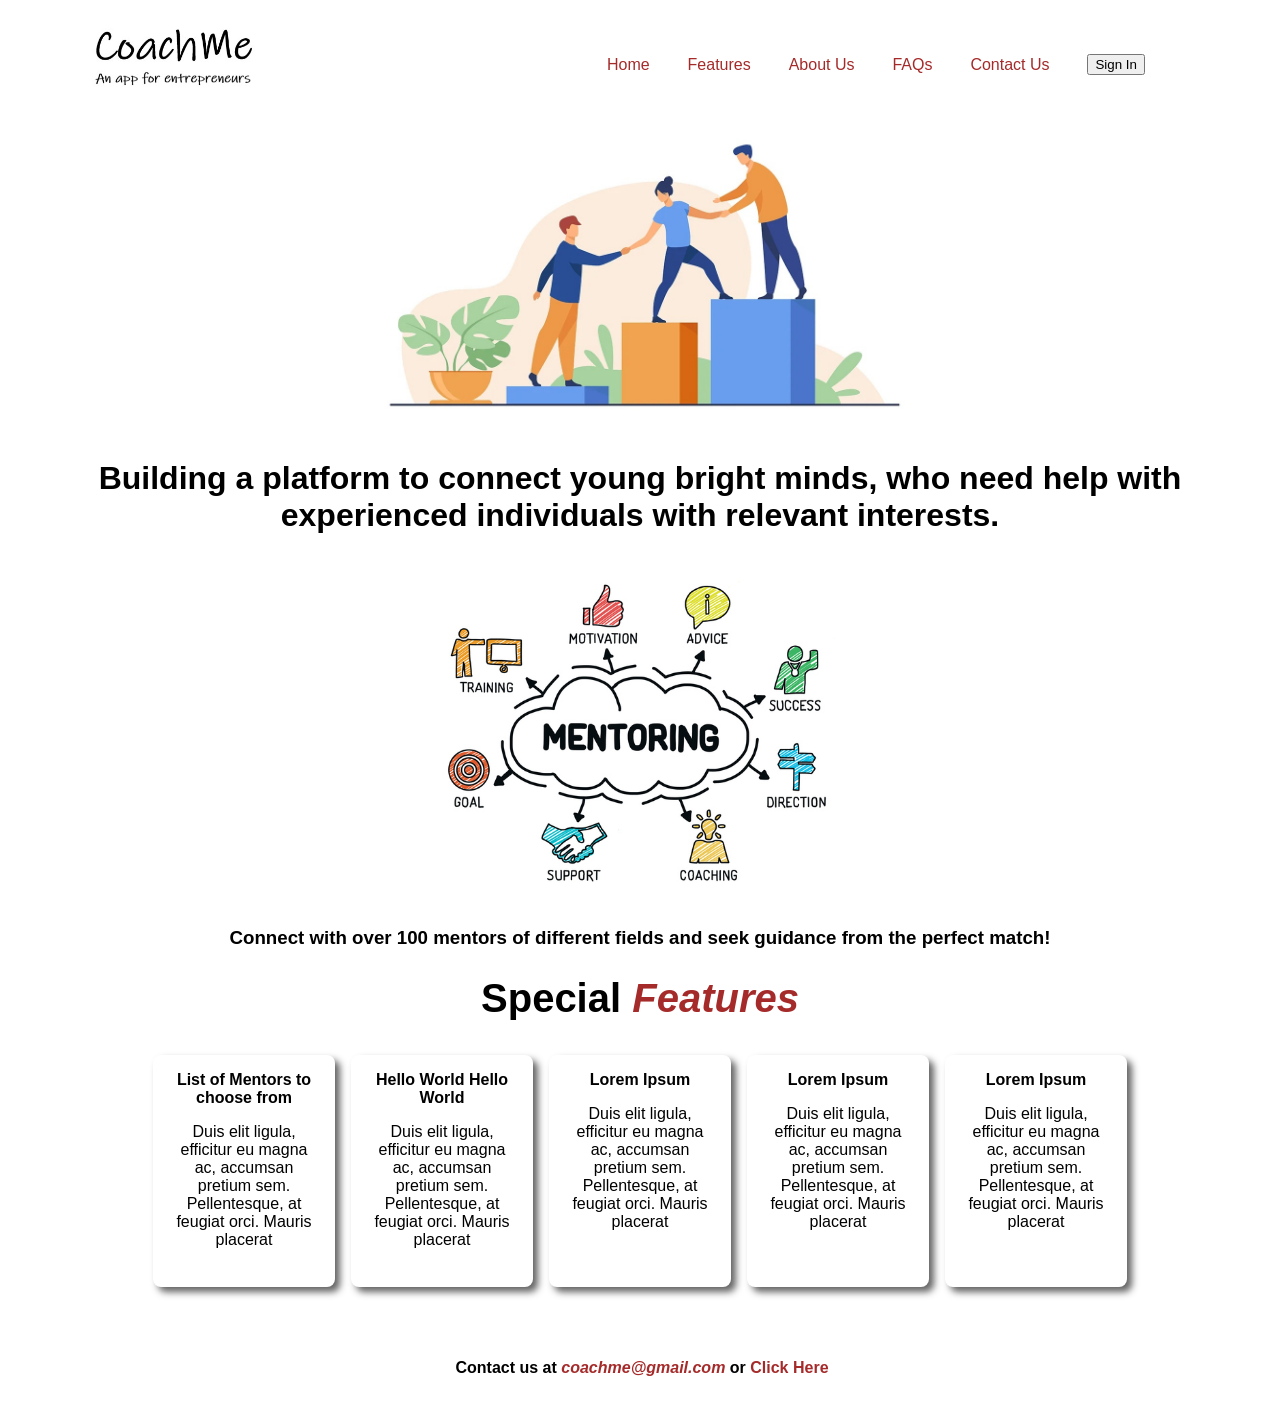
<file: index.html>
<html lang="en">
<head>
    <meta charset="UTF-8">
    <meta http-equiv="X-UA-Compatible" content="IE=edge">
    <meta name="viewport" content="width=device-width, initial-scale=1.0">
    <link rel="stylesheet" href="index.css">
    <title>CoachMe</title>
</head>
<body class="ind">
    <!-- navbar -->
    <div class="navbar">
        <img src="assets-index/logo.jpg">
        <ul class="menu">
            <li><a href="index.html">Home</a></li>
            <li><a href="Features/Features.html">Features</a></li>
            <li><a href="AboutUs/AboutUs.html">About Us</a></li>
            <li><a href="FAQs/FAQs.html">FAQs</a></li>
            <li><a href="ContactUs/ContactUs.html">Contact Us</a></li>
            <li><button>Sign In</button></li>
        </ul>
    </div>
    <img src="assets-index/Mentorship.jpg" class="main-img">
    <div class="main-head"><h1>Building a platform to connect young bright minds, who need help with experienced individuals with relevant interests.</h1></div>
    <div class="main-content">
        <img src="assets-index/diagram.jpg" class="img">
        <h3>Connect with over 100 mentors of different fields and seek guidance from the perfect match!</h3>
    </div>
    <h1 class="fea">Special <i>Features</i></h1>
    <div class="list">
        <div class="f1">
            <div class="f1-heading">List of Mentors to choose from</div>
            <p>Duis elit ligula, efficitur eu magna ac, accumsan pretium sem. Pellentesque, at feugiat orci. Mauris placerat</p>
        </div>
        <div class="f1">
            <div class="f1-heading">Hello World Hello World </div>
            <p>Duis elit ligula, efficitur eu magna ac, accumsan pretium sem. Pellentesque, at feugiat orci. Mauris placerat</p>
        </div>
        <div class="f1">
            <div class="f1-heading">Lorem Ipsum</div>
            <p>Duis elit ligula, efficitur eu magna ac, accumsan pretium sem. Pellentesque, at feugiat orci. Mauris placerat</p>
        </div>
        <div class="f1">
            <div class="f1-heading">Lorem Ipsum</div>
            <p>Duis elit ligula, efficitur eu magna ac, accumsan pretium sem. Pellentesque, at feugiat orci. Mauris placerat</p>
        </div>
        <div class="f1">
            <div class="f1-heading">Lorem Ipsum</div>
            <p>Duis elit ligula, efficitur eu magna ac, accumsan pretium sem. Pellentesque, at feugiat orci. Mauris placerat</p>
        </div>
    </div>
    <div class="cont">
        <h4>Contact us at <i>coachme@gmail.com</i> or <a href="ContactUs/ContactUs.html">Click Here</a></h4>
    </div>
    
</body>
</html>
</file>
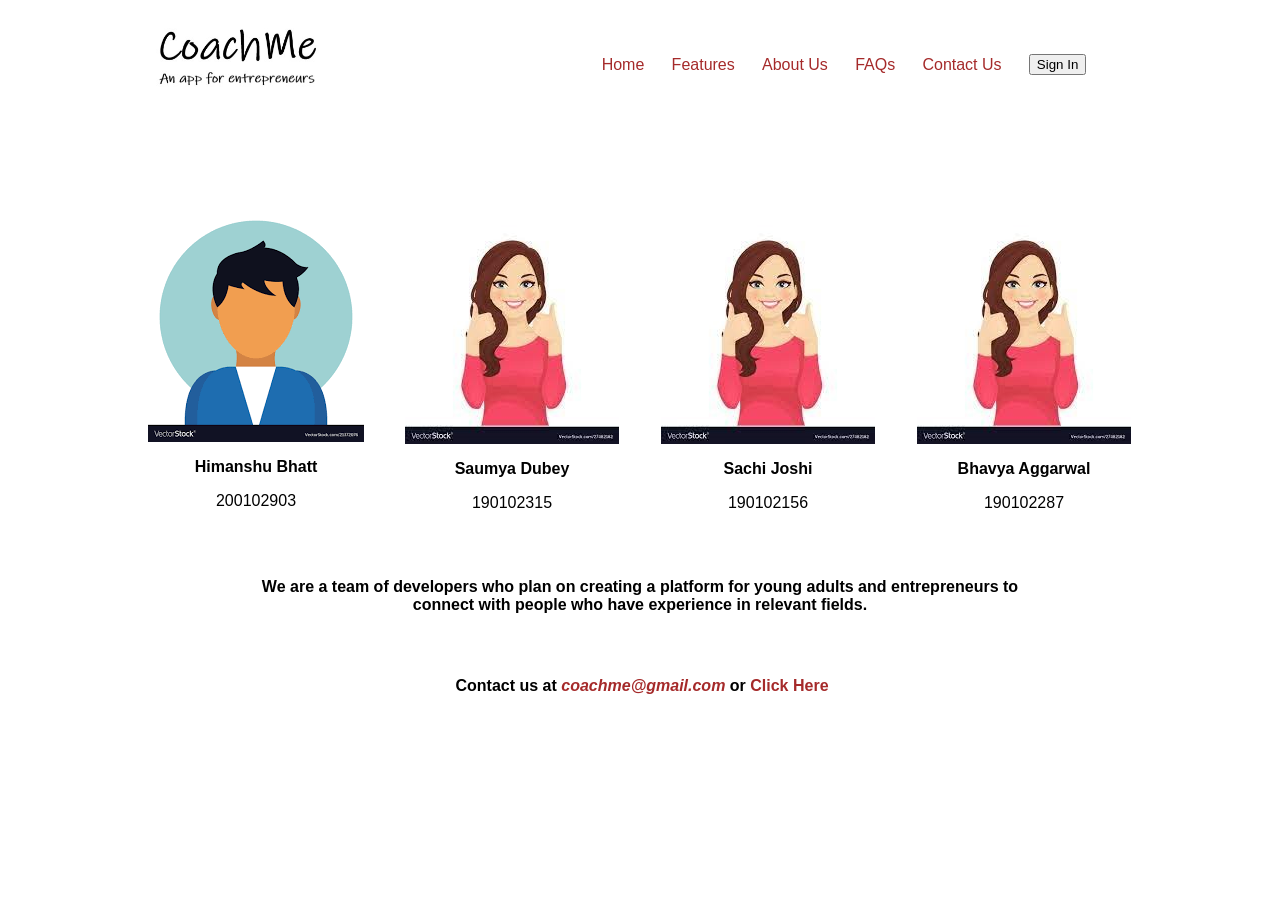
<file: AboutUs/AboutUs.html>
<html lang="en">
<head>
    <meta charset="UTF-8">
    <meta http-equiv="X-UA-Compatible" content="IE=edge">
    <meta name="viewport" content="width=device-width, initial-scale=1.0">
    <link rel="stylesheet" href="AboutUs.css">
    <title>Document</title>
</head>
<body class="about">
    <div>
        <div class="navbar">
            <img src="../assets-index/logo.jpg">
            <ul class="menu">
                <li><a href="../index.html">Home</a></li>
                <li><a href="../Features/Features.html">Features</a></li>
                <li><a href="../AboutUs/AboutUs.html">About Us</a></li>
                <li><a href="../FAQs/FAQs.html">FAQs</a></li>
                <li><a href="../ContactUs/ContactUs.html">Contact Us</a></li>
                <li><button>Sign In</button></li>
            </ul>
        </div>
    </div>
    
   <div class="list">
        <div class="member1">
            <img src="assets/boy.png">
            <p><b>Himanshu Bhatt</b></p>
            <p>200102903</p>
        </div>
       <div class="member2">
            <img src="assets/girl.jpg">
            <p><b>Saumya Dubey</b></p>
            <p>190102315</p>
       </div>
       <div class="member3">
            <img src="assets/girl.jpg">
            <p><b>Bhavya Aggarwal</b></p>
            <p>190102287</p>
        </div>
        <div class="member4">
            <img src="assets/girl.jpg">
            <p><b>Sachi Joshi</b></p>
            <p>190102156</p>
       </div>
   </div>
   <div class="ab">We are a team of developers who plan on creating a platform for young adults and entrepreneurs to connect with people who have experience in relevant fields.</div>
   
   <div class="cont">
    <h4>Contact us at <i>coachme@gmail.com</i> or <a href="../ContactUs/ContactUs.html">Click Here</a></h4>
</div>
</body>
</html>
</file>
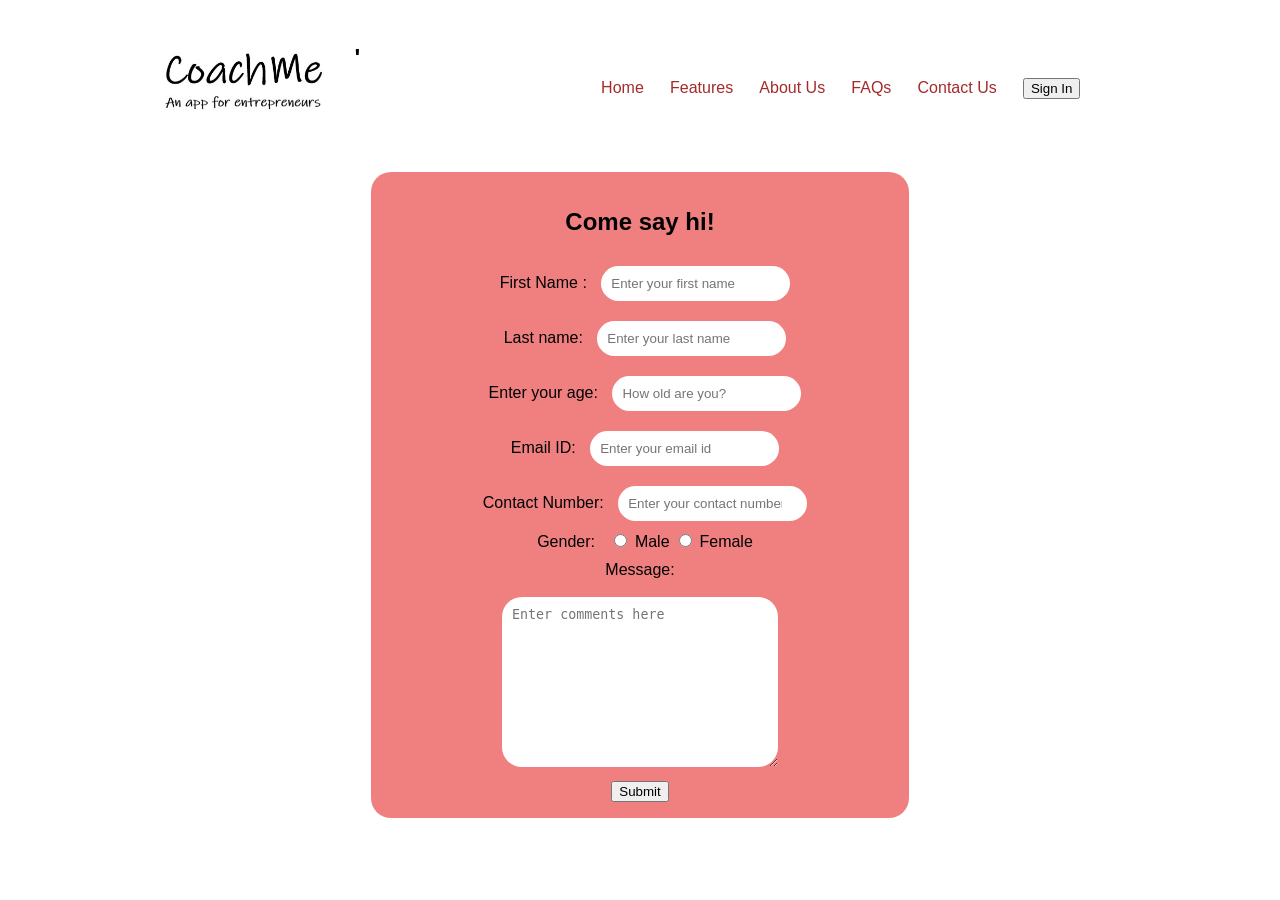
<file: ContactUs/ContactUs.html>
<!DOCTYPE html>
<html lang="en">

<head>
    <meta charset="UTF-8">
    <meta http-equiv="X-UA-Compatible" content="IE=edge">
    <meta name="viewport" content="width=device-width, initial-scale=1.0">
    <title>Contact Us</title>
    <link rel="stylesheet"
    href="ContactUs.css" type="text/css">

</head>

<body>
    <div class="main">
        <div class="register">
            <div class="navbar">
                <img src="../assets-index/logo.jpg">
                <ul class="menu">
                    <li><a href="../index.html">Home</a></li>
                    <li><a href="../Features/Features.html">Features</a></li>
                    <li><a href="../AboutUs/AboutUs.html">About Us</a></li>
                    <li><a href="../FAQs/FAQs.html">FAQs</a></li>
                    <li><a href="../ContactUs/ContactUs.html">Contact Us</a></li>
                    <li><button>Sign In</button></li>
                </ul>
            </div>
            <h2>                '</h2>
            <form id="ContactUs" method="post">
                <div><h2>Come say hi!</h2></div>
                <div class="cu">
                    <label>First Name :</label>
                    <input type="text" name="fname" id="name" placeholder="Enter your first name">
                    <br/>
                </div>
                <div class="cu">
                    <label for="Last Name">Last name:</label>
                    <input type="text" name="lname" id="name" placeholder="Enter your last name">
                    <br/>
                </div>
                <div class="cu"> 
                    <label>Enter your age:</label>
                    <input type="number" name="age" id="name" placeholder="How old are you?">
                    <br>
                </div>
               <div class="cu">
                    <label>Email ID:</label>
                    <input type="email" name="email" id="name" placeholder="Enter your email id">
                    <br>
               </div>
                <div class="cu">
                    <label >Contact Number: </label>
                    <input type="number" name="number" id="name" placeholder="Enter your contact number">
                    <br>
                </div>
                <div class="cu2">
                    <label>Gender:</label>
                    <input type="radio" name="Gender" id="male">
                    <span id="male">Male</span>
                    <input type="radio" name="Gender" id="female">
                    <span id="female">Female</span>
                    <br>
                </div>
                <div class="cu">
                    <label >Message: </label><br/><br/>
                    <textarea name="comment" id="name" cols="30" rows="10" placeholder="Enter comments here"></textarea>             
                    <br>
                </div>
                <input type="submit" value="Submit" name="submit" id="submit">
            </form>
        </div>
    </div>
</body>

</html>
</file>
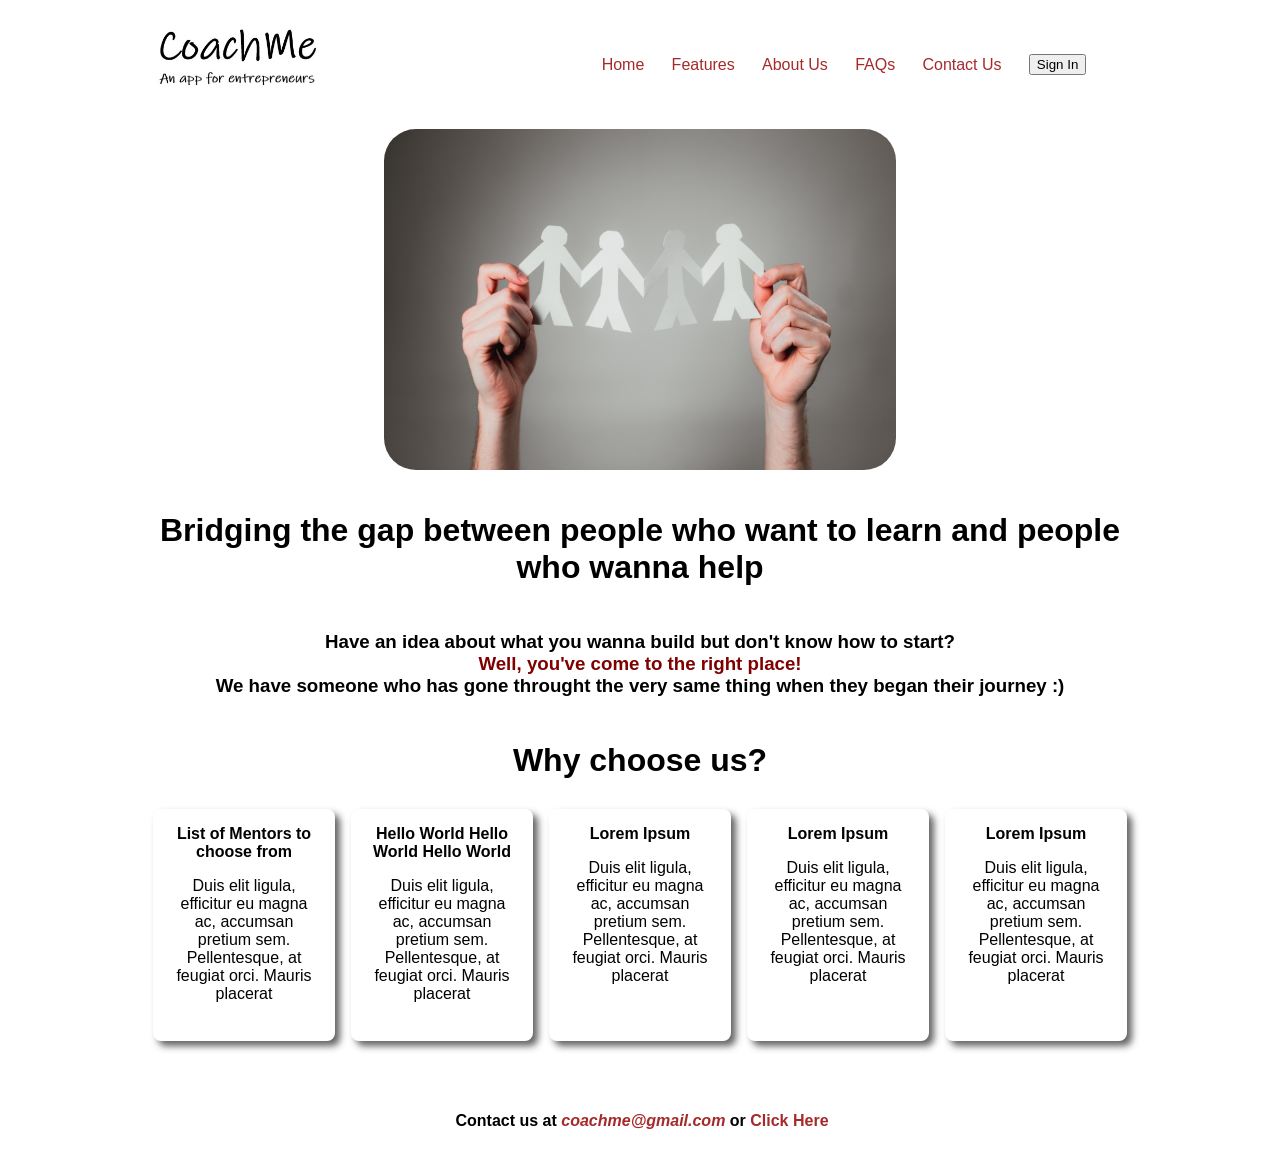
<file: Features/Features.html>
<html lang="en">
<head>
    <meta charset="UTF-8">
    <meta http-equiv="X-UA-Compatible" content="IE=edge">
    <link rel="stylesheet" href="Features.css">
    <meta name="viewport" content="width=device-width, initial-scale=1.0">
    <title>Features</title>
</head>
<body class="features">
    <div>
        <div class="navbar">
            <img src="../assets-index/logo.jpg">
            <ul class="menu">
                <li><a href="../index.html">Home</a></li>
                <li><a href="../Features/Features.html">Features</a></li>
                <li><a href="../AboutUs/AboutUs.html">About Us</a></li>
                <li><a href="../FAQs/FAQs.html">FAQs</a></li>
                <li><a href="../ContactUs/ContactUs.html">Contact Us</a></li>
                <li><button>Sign In</button></li>
            </ul>
        </div>
        <div class="f-main">
            <img id="img" src="assets/hands.jpg" >
            <div class="f-head">
                <h1>Bridging the gap between people who want to learn and people who wanna help</h1>
            </div>
            <div class="f-text">
                <h3>Have an idea about what you wanna build but don't know how to start?
                    <br><span id="um">Well, you've come to the right place!</span>
                    <br>We have someone who has gone throught the very same thing when they began their journey :)
                    <br>
                </h3>
            </div>
            <div>
                <h1>Why choose us?</h1>
                <div class="list">
                    <div class="f1">
                        <div class="f1-heading">List of Mentors to choose from</div>
                        <p>Duis elit ligula, efficitur eu magna ac, accumsan pretium sem. Pellentesque, at feugiat orci. Mauris placerat</p>
                    </div>
                    <div class="f1">
                        <div class="f1-heading">Hello World Hello World Hello World</div>
                        <p>Duis elit ligula, efficitur eu magna ac, accumsan pretium sem. Pellentesque, at feugiat orci. Mauris placerat</p>
                    </div>
                    <div class="f1">
                        <div class="f1-heading">Lorem Ipsum</div>
                        <p>Duis elit ligula, efficitur eu magna ac, accumsan pretium sem. Pellentesque, at feugiat orci. Mauris placerat</p>
                    </div>
                    <div class="f1">
                        <div class="f1-heading">Lorem Ipsum</div>
                        <p>Duis elit ligula, efficitur eu magna ac, accumsan pretium sem. Pellentesque, at feugiat orci. Mauris placerat</p>
                    </div>
                    <div class="f1">
                        <div class="f1-heading">Lorem Ipsum</div>
                        <p>Duis elit ligula, efficitur eu magna ac, accumsan pretium sem. Pellentesque, at feugiat orci. Mauris placerat</p>
                    </div>
                </div>
            </div>
        </div>
    </div>
    
    <div class="cont">
        <h4>Contact us at <i>coachme@gmail.com</i> or <a href="../ContactUs/ContactUs.html">Click Here</a></h4>
    </div>
</body>
</html>
</file>
<file: index.css>
.ind{
    font-family: -apple-system, BlinkMacSystemFont, 'Segoe UI', Roboto, Oxygen, Ubuntu, Cantarell, 'Open Sans', 'Helvetica Neue', sans-serif;
    text-align: center;
    width: 90%;
    margin: 20px auto;
}

.navbar img{
    width: 180px;
    margin: 0 20px ;
    float: left;
}
.menu{
    list-style-type: none;
    width: 50%;
    margin: 30px 50px 30px 30px;
    float: right;
    display: flex;
    justify-content: space-around;
    align-items: center;
    border-radius: 5px;
    padding: 2px;
}

.menu li{
    display: flex;
    border: 2px solid transparent;
}
.menu li a{
    color: brown;
    position: relative;
    bottom: 0;
    transition: bottom 0.3s;
    text-decoration: none;
}
.menu li a:hover{
    bottom: 5px;
    font-weight: bolder;
}
.main-img{
    width: 50%;
    height: auto;
    margin: 0 20px;
    position: relative;
    bottom: 0;
    transition: bottom 0.5s;
}
img:hover{
    bottom: 8px;
}
.main-head{
    margin: 10px 30px;
}
.main-content img{
    width: 40%;
    position: relative;
    bottom: 0;
    transition: bottom 0.5s;
}
.main-content img:hover{
    bottom: 5px;
}
.text{
    color: brown;
}
.fea{
    font-size:40px
}
.fea i{
    color: brown;
}
.list{
    display: flex;
    flex-wrap: wrap;
    justify-content: center;
}

.f1{
    position: relative;
    overflow-wrap: break-word;
    word-wrap:break-word;
    bottom: 0;
    width: 150px;
    height: 200px;
    box-shadow: 5px 5px 7px rgba(33,33,33,.7);
    padding: 1rem;
    border-radius: 8px;
    transition: bottom 0.5s;
    margin: 0.5em;
}

.f1:hover{
    bottom: 8px;
    box-shadow:10px 10px 7px rgba(0,0,0,.7);
}

.f1-heading{
    font-weight: bolder;
}
.cont{
    width: 100%;
    border-radius: 5px;
    margin: 40px auto 0 auto;
    padding: 2px;
}
.cont i{
    color: brown;
    
}
.cont a{
    color: brown;
    text-decoration: none;
    position: relative;
    bottom: 0;
    transition: bottom 0.3s;
}
.cont a:hover{
    bottom: 5px;
}
</file>
<file: AboutUs/AboutUs.css>
.about{        
        font-family:-apple-system, BlinkMacSystemFont, 'Segoe UI', Roboto, Oxygen, Ubuntu, Cantarell, 'Open Sans', 'Helvetica Neue', sans-serif;
        width: 80%;
        margin: 20px auto;
        text-align: center;
}
.navbar{
    margin: auto;
}
.navbar img{
    width: 180px;
    margin: 0 20px ;
    float: left;
}
.menu{
    list-style-type: none;
    width: 50%;
    margin: 30px 50px 30px 30px;
    float: right;
    display: flex;
    justify-content: space-around;
    align-items: center;
    border-radius: 5px;
    padding: 2px;
}

.menu li{
    display: flex;
    border: 2px solid transparent;
}
.menu li a{
    color: brown;
    position: relative;
    bottom: 0;
    transition: bottom 0.3s;
    text-decoration: none;
}
.menu li a:hover{
    bottom: 5px;
    font-weight: bolder;
}

.list{
    display:inline-block;
    width: 100%;
    margin: 100px auto 50px auto;
}
.member1{
    float: left;
    width: 25%;
    text-align: center;
    position: relative;
    bottom: 0;
    transition: bottom 0.5s;
    border-radius: 100%;
}
.member2{
    float: left;
    width: 25%;
    text-align: center;
    position: relative;
    bottom: 0;
    transition: bottom 0.5s;
    border-radius: 100%;
}
.member3{
    float: right;
    width: 25%;
    text-align: center;
    position: relative;
    bottom: 0;
    transition: bottom 0.5s;
    border-radius: 100%;
}
.list p{
    padding: 0;
}
.member4{
    float: right;
    width: 25%;
    text-align: center;
    position: relative;
    bottom: 0;
    transition: bottom 0.5s;
    border-radius: 100%;
}
.member1:hover{
    bottom: 5px;
    box-shadow: 5px 5px 7px rgba(33,33,33,.7);
}
.member2:hover{
    bottom: 5px;
    box-shadow: 5px 5px 7px rgba(33,33,33,.7);
}
.member3:hover{
    bottom: 5px;
    box-shadow: 5px 5px 7px rgba(33,33,33,.7);
}
.member4:hover{
    bottom: 5px;
    box-shadow: 5px 5px 7px rgba(33,33,33,.7);
}

.ab{
    width: 80%;
    margin: 0 auto;
    font-weight: bold;
    text-align: center;
}
.cont{
    width: 100%;
    border-radius: 5px;
    margin: 40px auto 0 auto;
    padding: 2px;
}
.cont i{
    color: brown;
    
}
.cont a{
    color: brown;
    text-decoration: none;
    position: relative;
    bottom: 0;
    transition: bottom 0.3s;
}
.cont a:hover{
    bottom: 5px;
}
</file>
<file: ContactUs/ContactUs.css>
.main{
    font-family: -apple-system, BlinkMacSystemFont, 'Segoe UI', Roboto, Oxygen, Ubuntu, Cantarell, 'Open Sans', 'Helvetica Neue', sans-serif;
    width: 80%;
    margin: auto;
    padding: 1em;
}

.navbar img{
    width: 180px;
    margin: 0 20px ;
    float: left;
}

.menu{
    list-style-type: none;
    width: 50%;
    margin: 30px 50px 30px 30px;
    float: right;
    display: flex;
    justify-content: space-around;
    align-items: center;
    border-radius: 5px;
    padding: 2px;
}

.menu li{
    display: flex;
    border: 2px solid transparent;
}
.menu li a{
    color: brown;
    position: relative;
    bottom: 0;
    transition: bottom 0.3s;
    text-decoration: none;
}
.menu li a:hover{
    bottom: 5px;
    font-weight: bolder;
}

#ContactUs{
    background-color: lightcoral;
    text-align: center;
    padding: 1em;
    width: 50%;
    margin: 50px auto;
    border-radius: 20px;
    margin-top: 100px;

}
label{
    padding: 10px;
    
}
.cu{
    padding: 10px;
}
.cu input{
    border-radius: 20px;
    border: none;
    padding: 10px;
}
textarea{
    border-radius: 20px;
    border: none;
    padding: 10px;
}
</file>
<file: Features/Features.css>
.navbar img{
    width: 180px;
    margin: 0 20px ;
    float: left;
}
.menu{
    list-style-type: none;
    width: 50%;
    margin: 30px 50px 30px 30px;
    float: right;
    display: flex;
    justify-content: space-around;
    align-items: center;
    border-radius: 5px;
    padding: 2px;
}

.menu li{
    display: flex;
    border: 2px solid transparent;
}
.menu li a{
    color: brown;
    position: relative;
    bottom: 0;
    transition: bottom 0.3s;
    text-decoration: none;
}
.menu li a:hover{
    bottom: 5px;
    font-weight: bolder;
}
.features{
    width: 80%;
    margin: 20px auto;
    text-align: center;
    font-family:-apple-system, BlinkMacSystemFont, 'Segoe UI', Roboto, Oxygen, Ubuntu, Cantarell, 'Open Sans', 'Helvetica Neue', sans-serif;
    scroll-behavior: smooth;
}


.help{
    background-color: thistle;
    padding: 1em;
    border-radius: 2em;
}

.f-main{
    margin-top: 20px;
}
.f-head{
    margin: 0 auto;
}

#img{
    width: 50%;
    height: auto;
    border-radius: 2em;
    margin: 20px;
    position: relative;
    bottom: 0;
    transition: bottom 0.5s;
}

#img:hover{
    bottom: 8px;
}

.f-text{
    padding: 5px;
}

#um{
    color: maroon;
}

.list{
    display: flex;
    flex-wrap: wrap;
    justify-content: center;
}

.f1{
    position: relative;
    overflow-wrap: break-word;
    word-wrap:break-word;
    bottom: 0;
    width: 150px;
    height: 200px;
    box-shadow: 5px 5px 7px rgba(33,33,33,.7);
    padding: 1rem;
    border-radius: 8px;
    transition: bottom 0.5s;
    margin: 0.5em;
}

.f1:hover{
    bottom: 8px;
    box-shadow:10px 10px 7px rgba(0,0,0,.7);
}

.f1-heading{
    font-weight: bolder;
}
.cont{
    width: 100%;
    border-radius: 5px;
    margin: 40px auto 0 auto;
    padding: 2px;
}
.cont i{
    color: brown;
    
}
.cont a{
    color: brown;
    text-decoration: none;
    position: relative;
    bottom: 0;
    transition: bottom 0.3s;
}
.cont a:hover{
    bottom: 5px;
}
</file>
